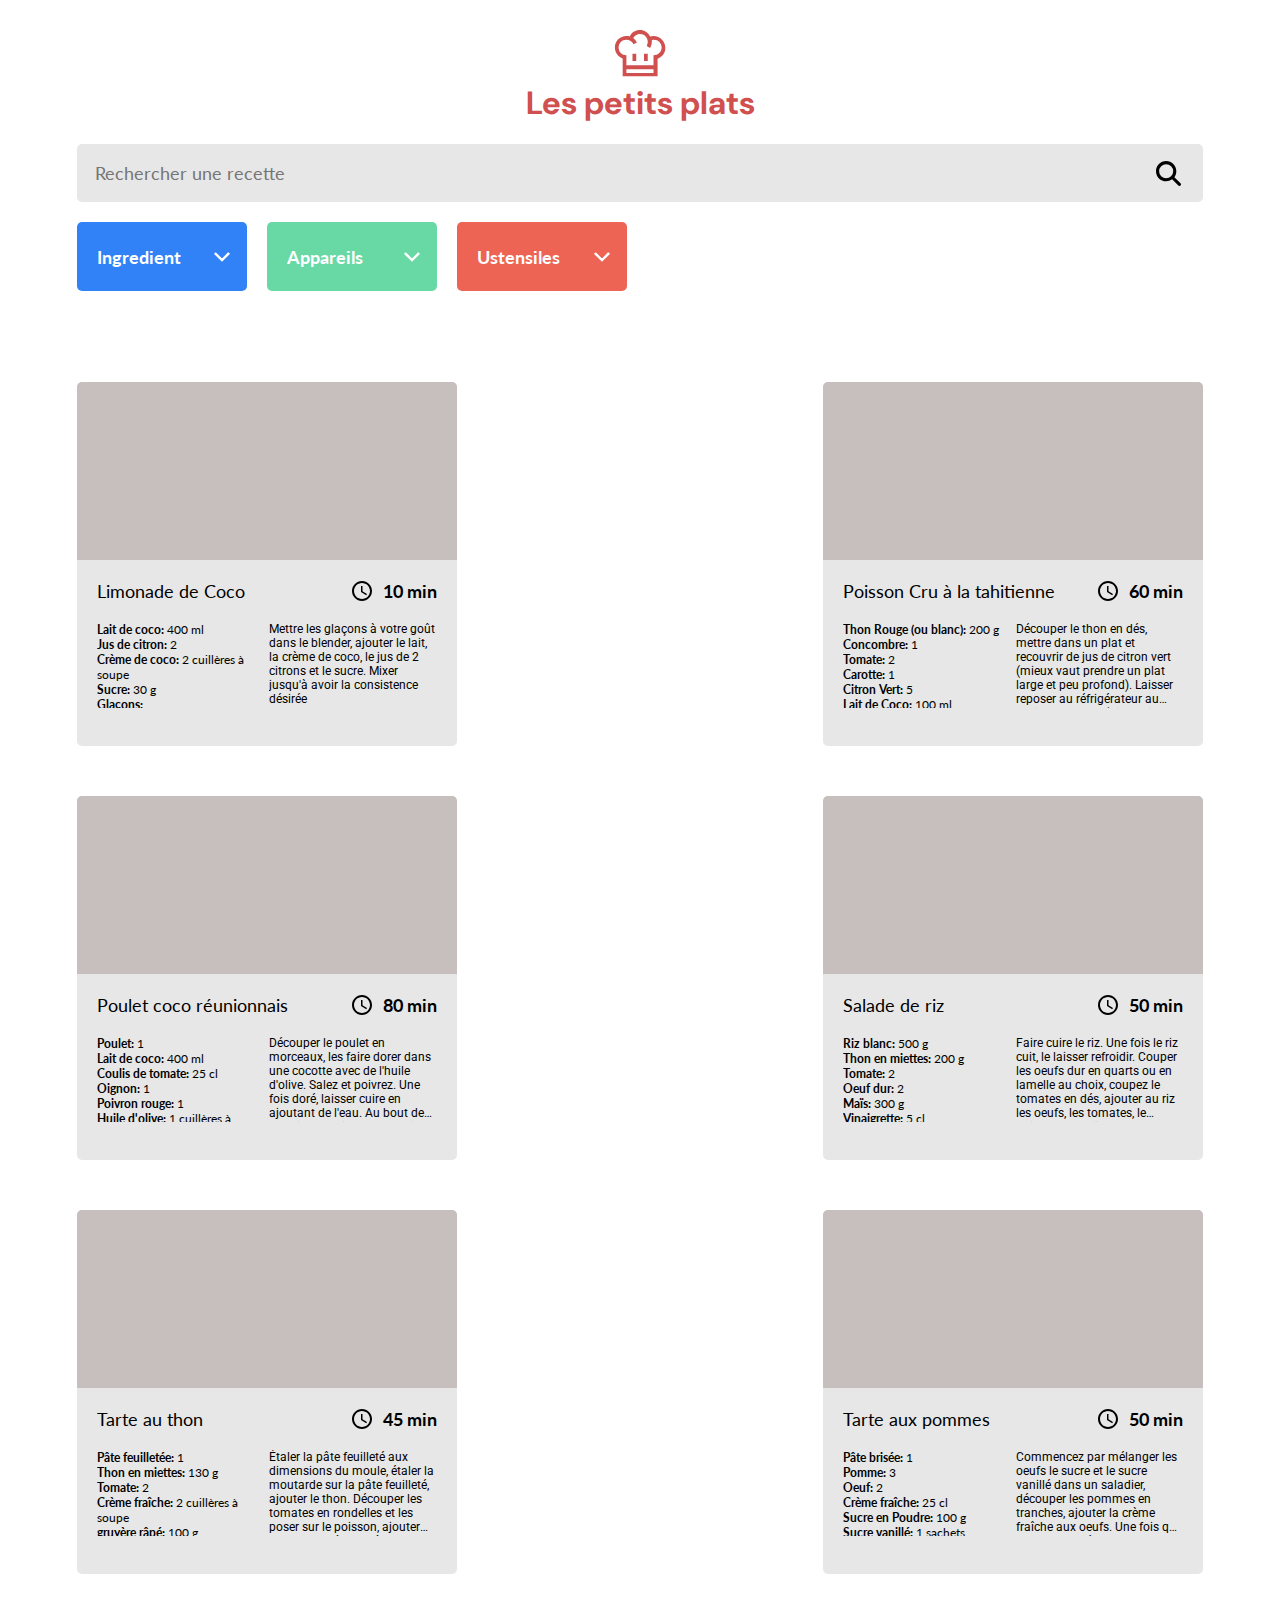
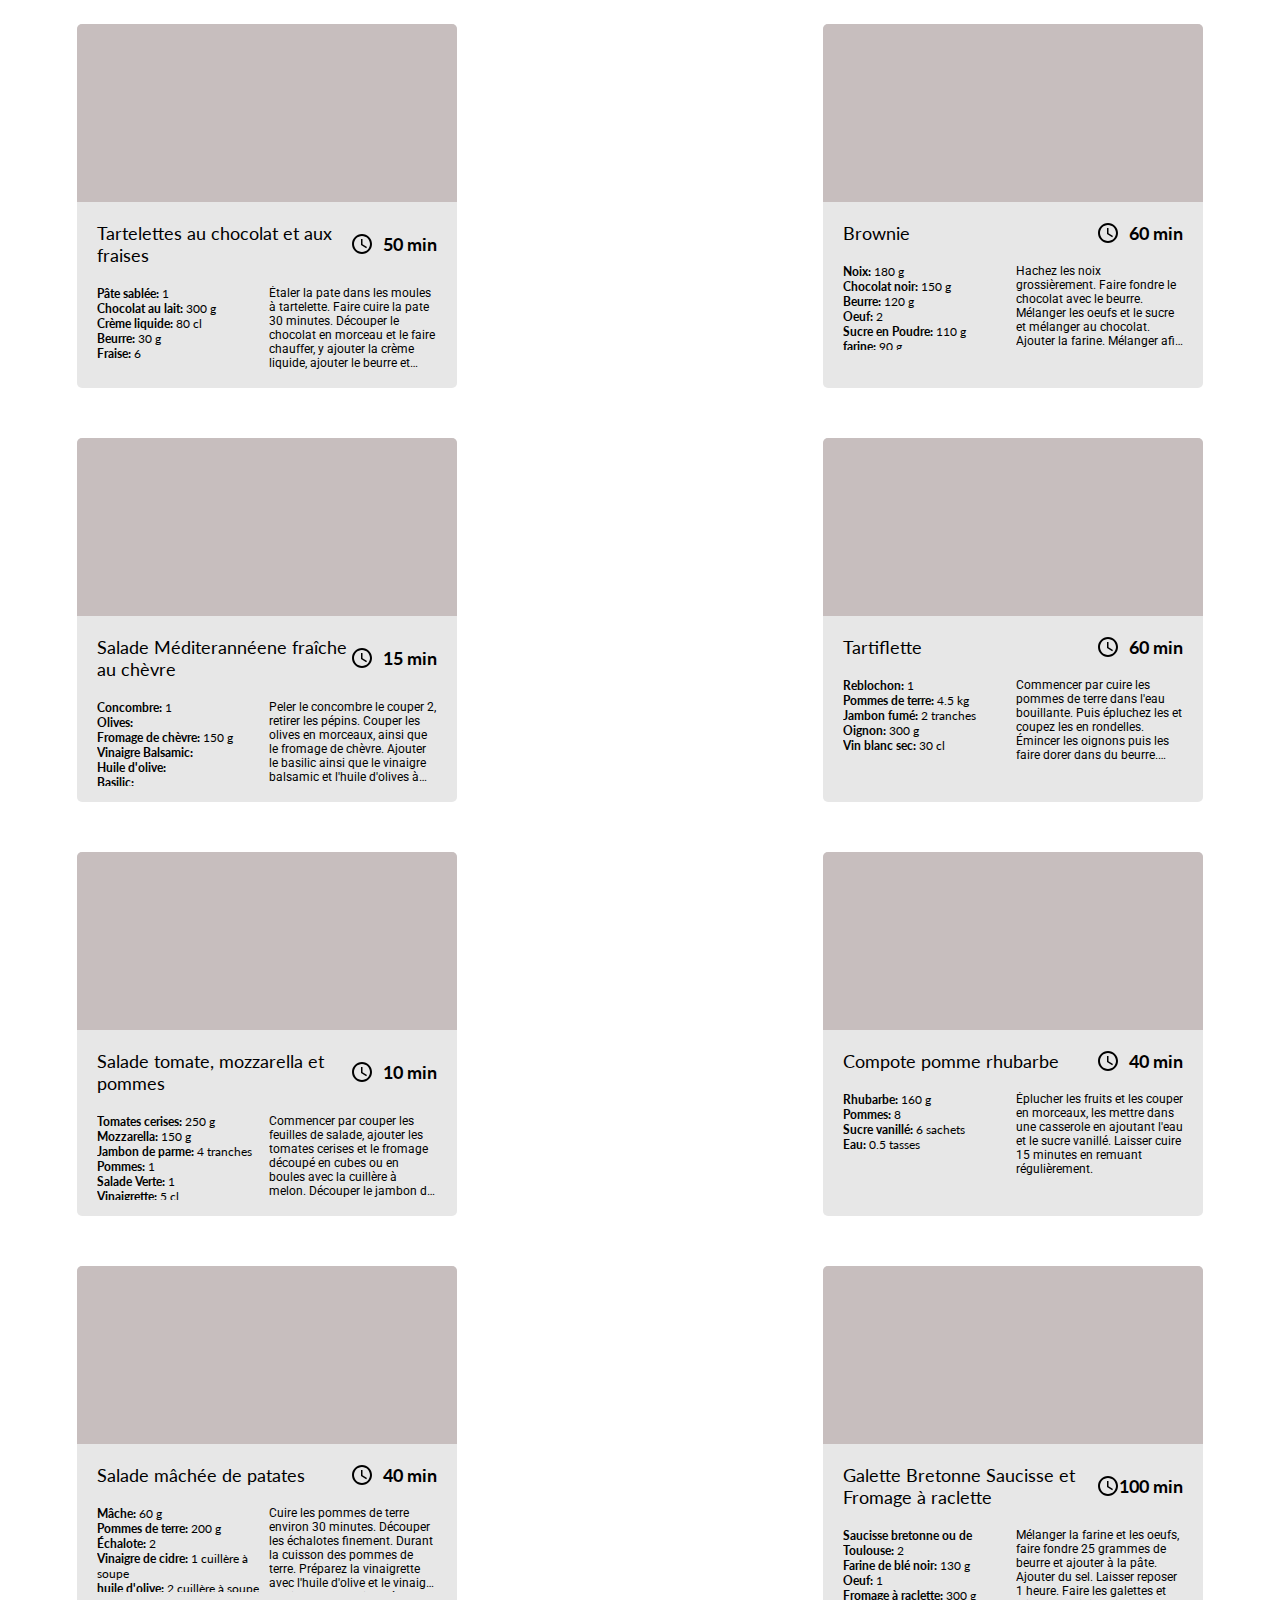
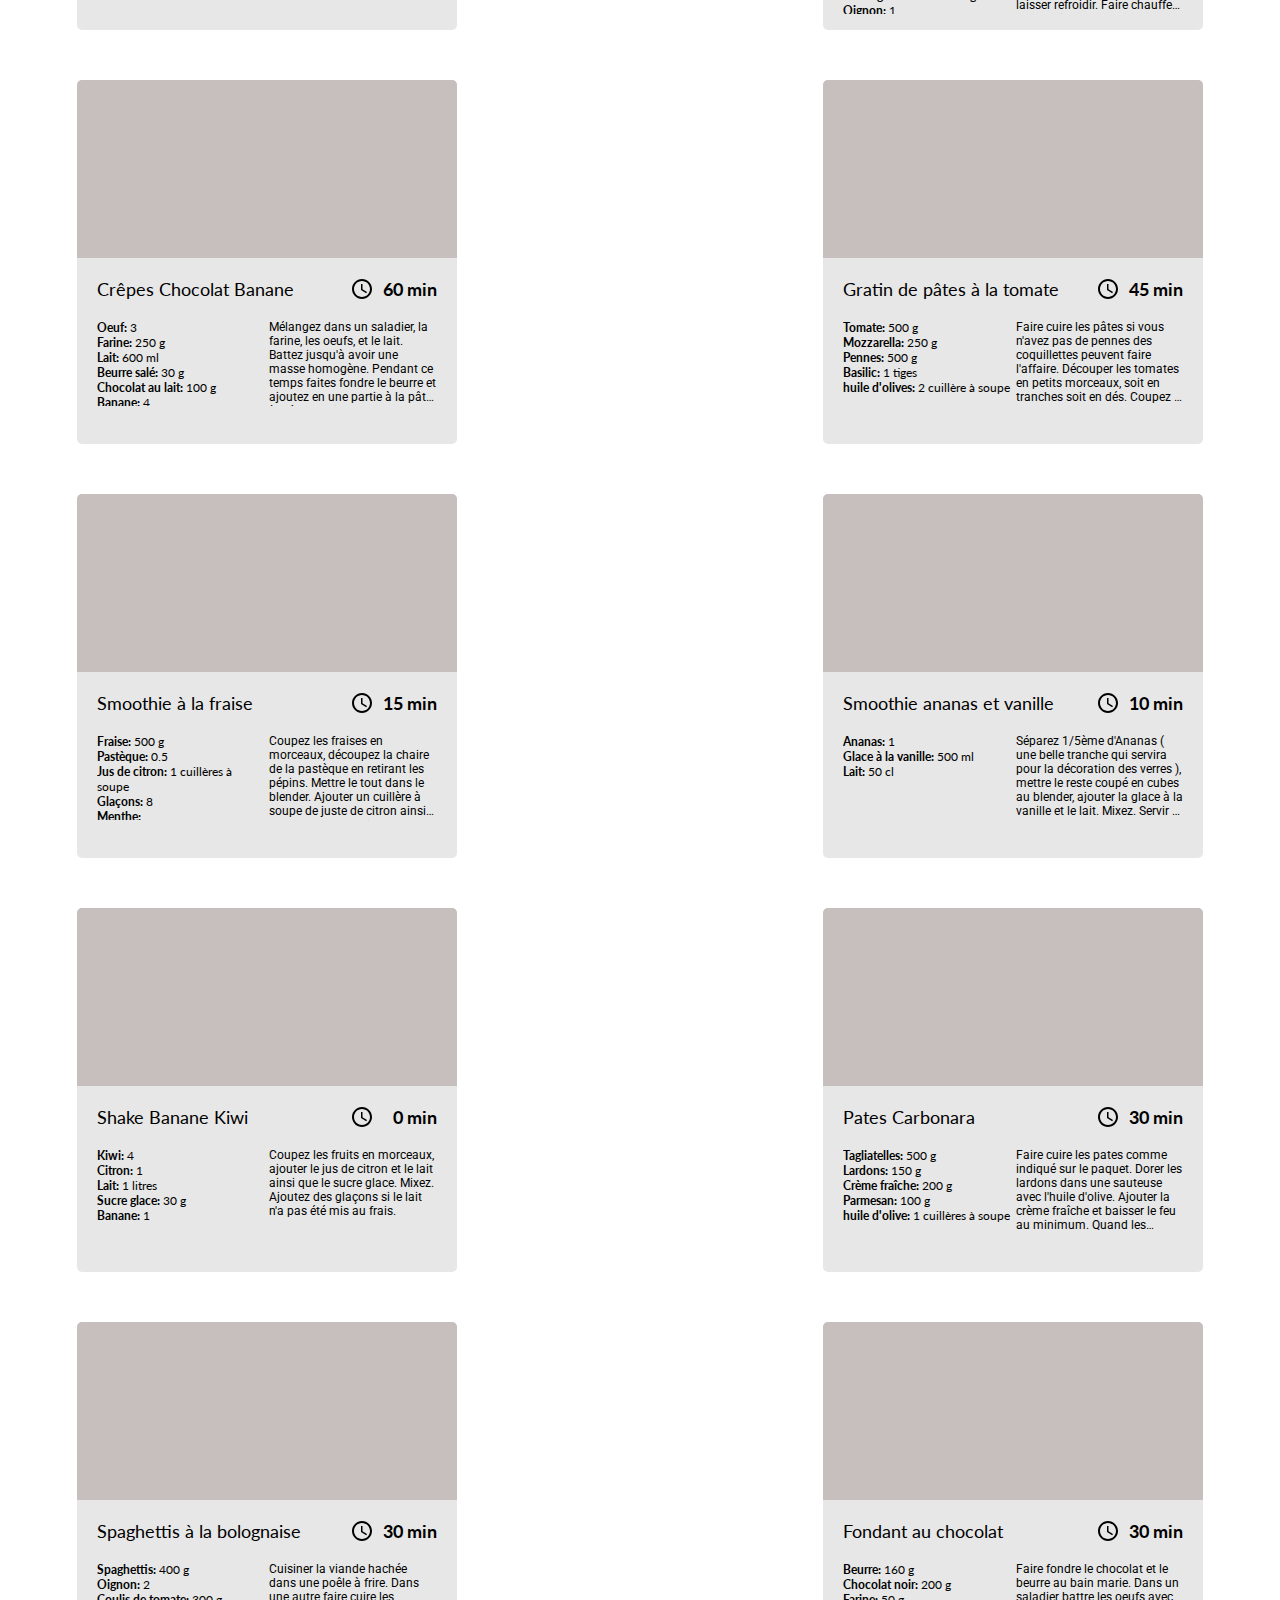
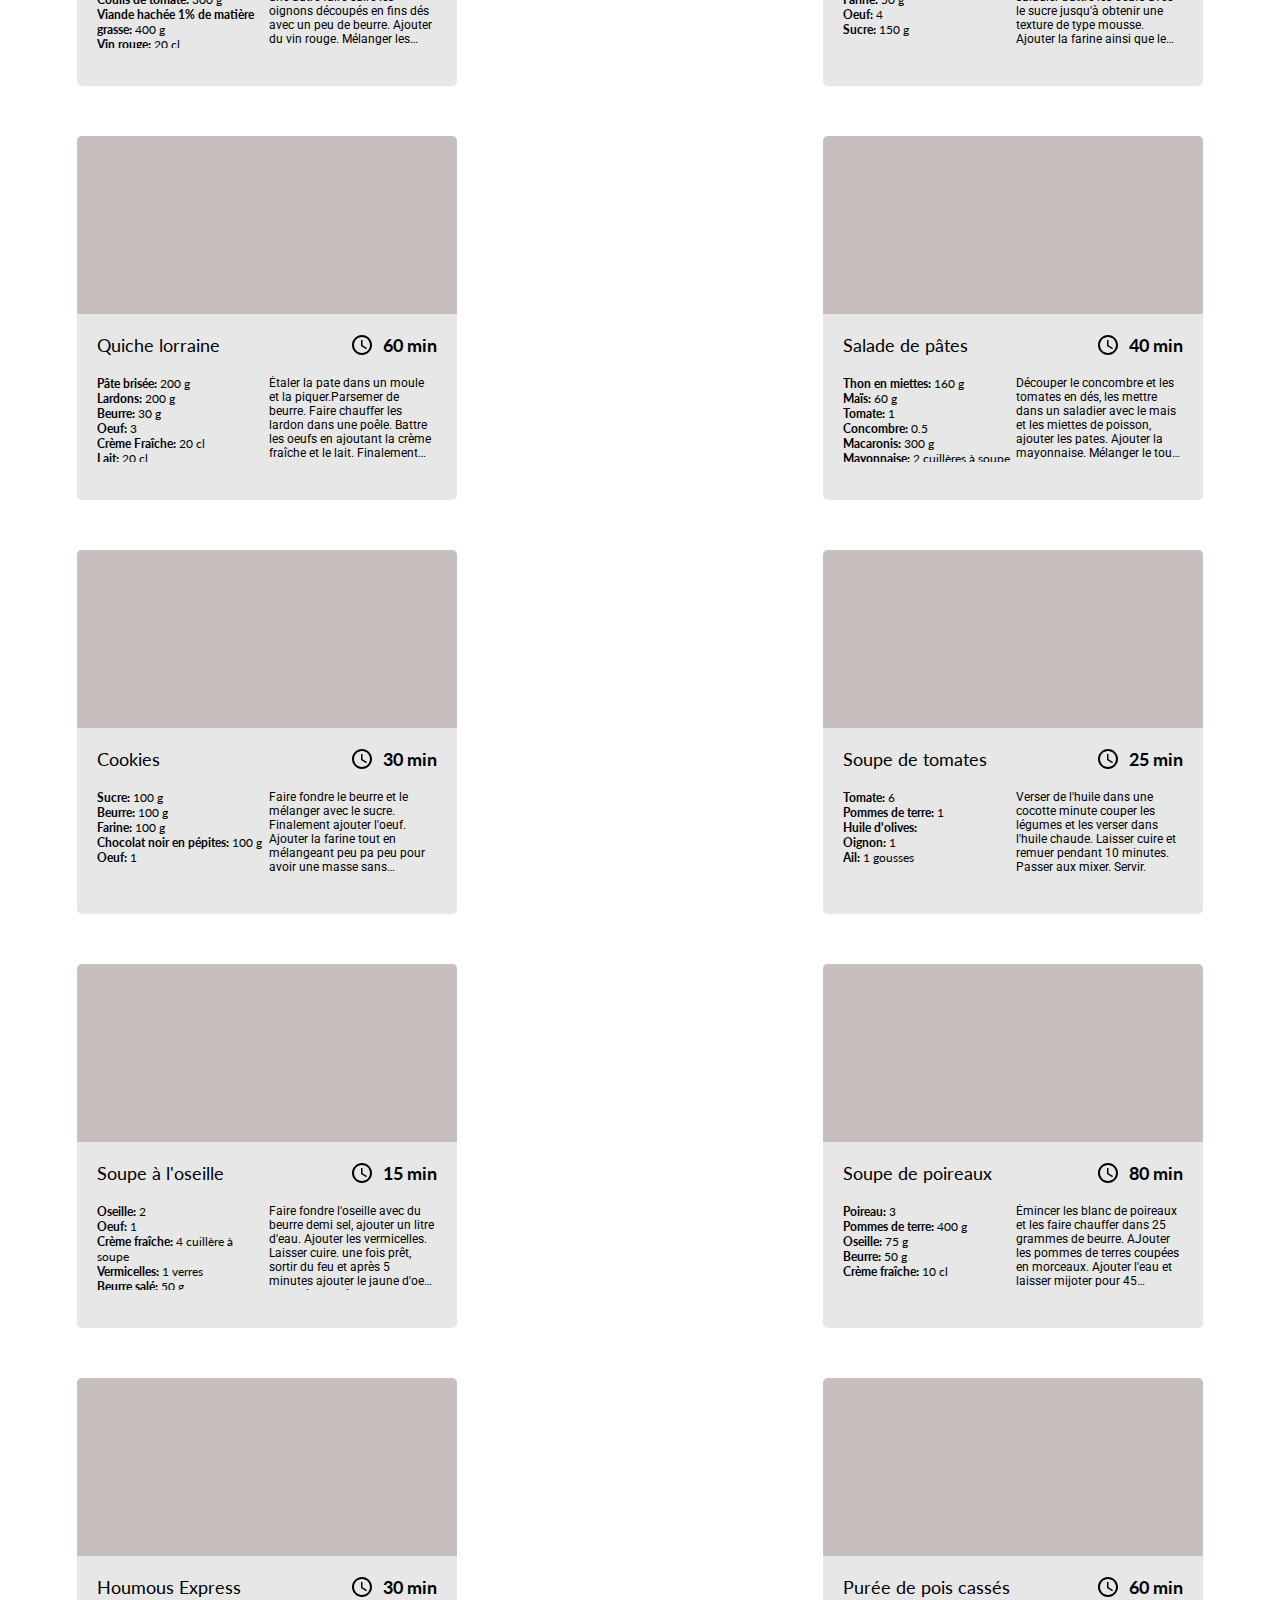
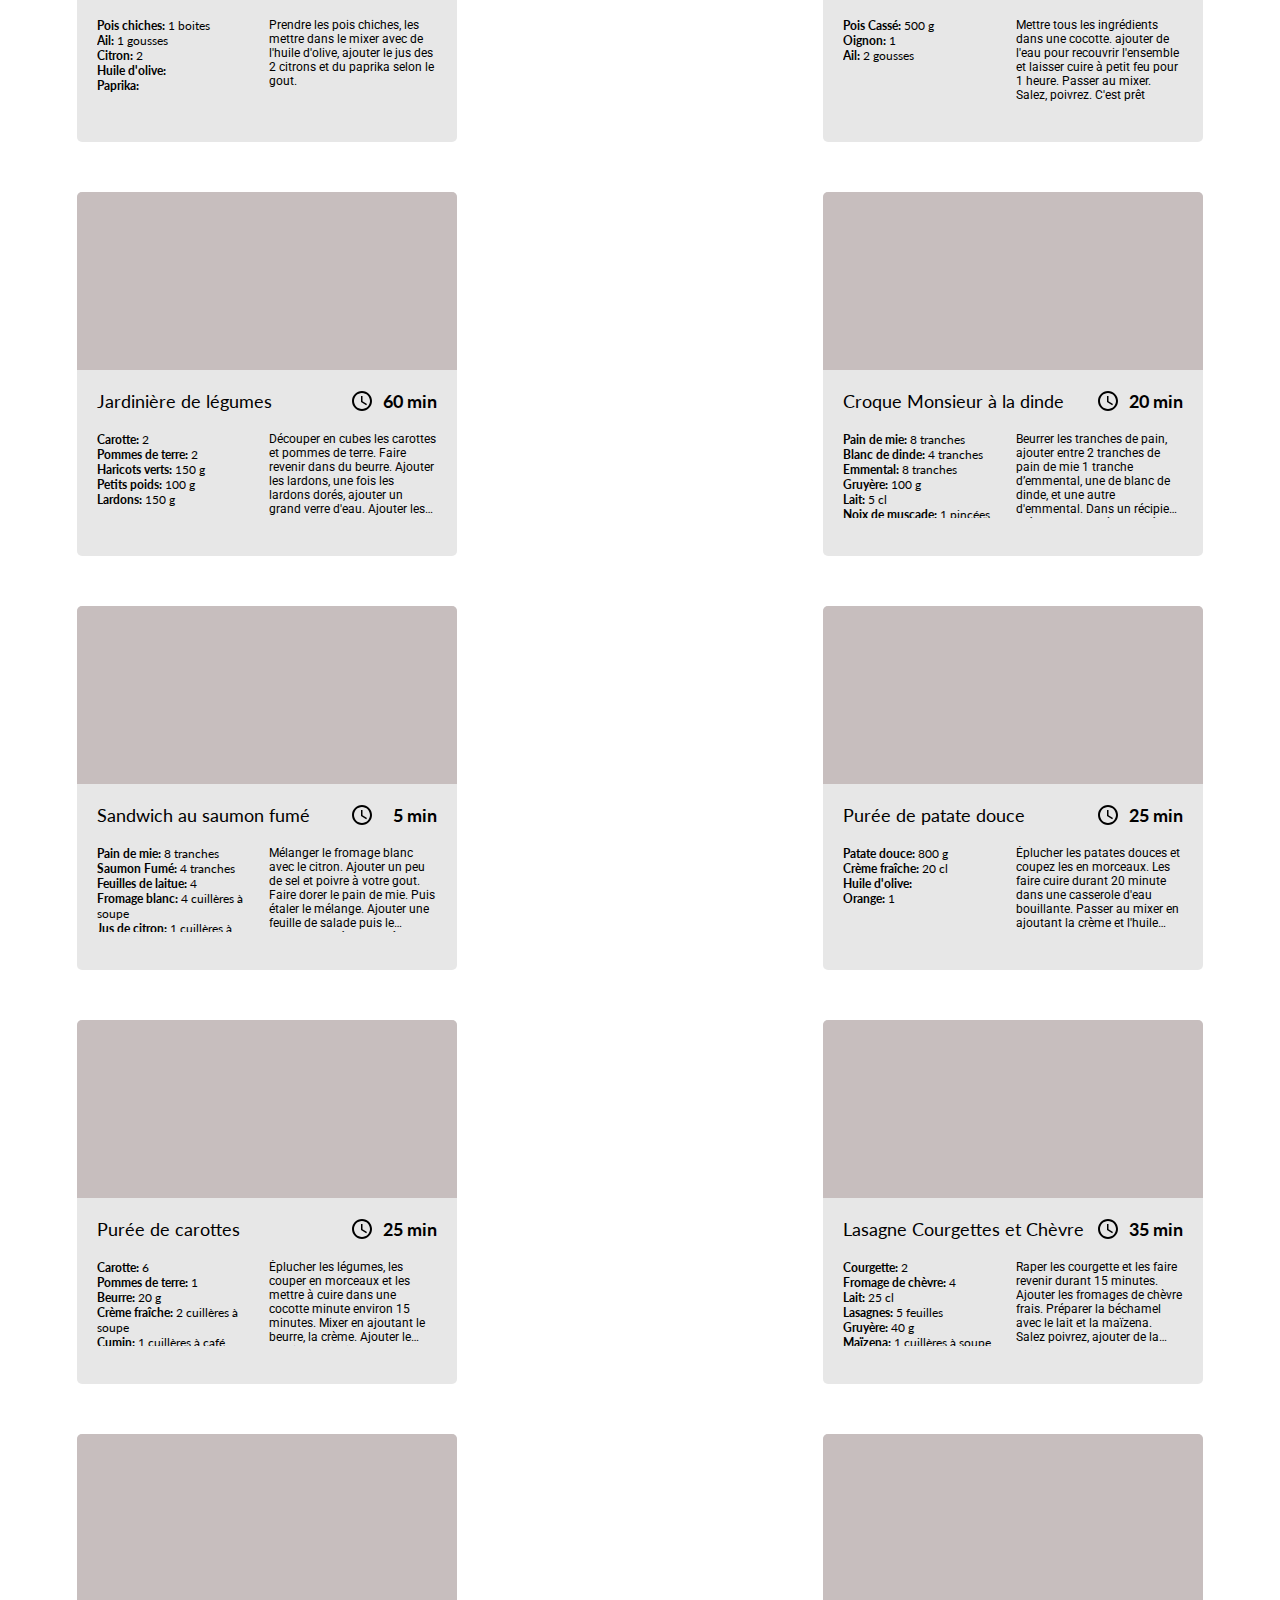
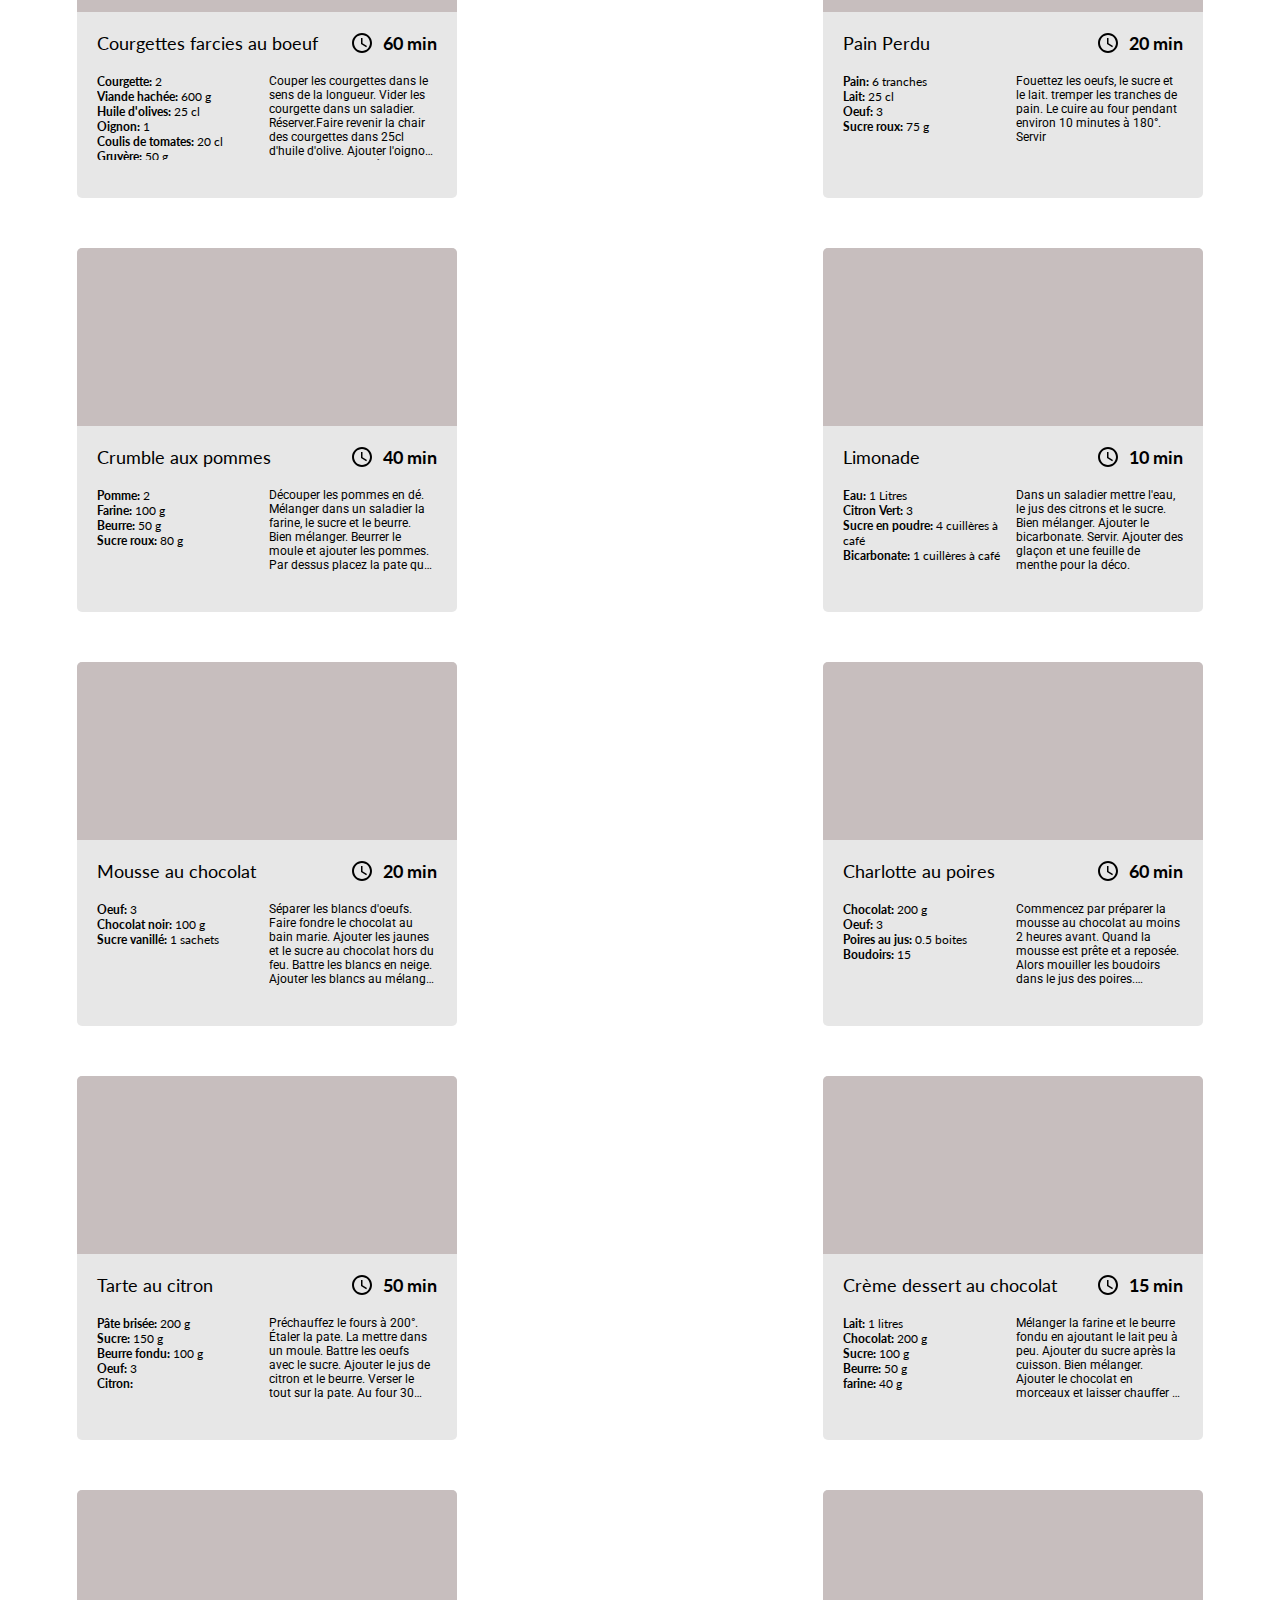
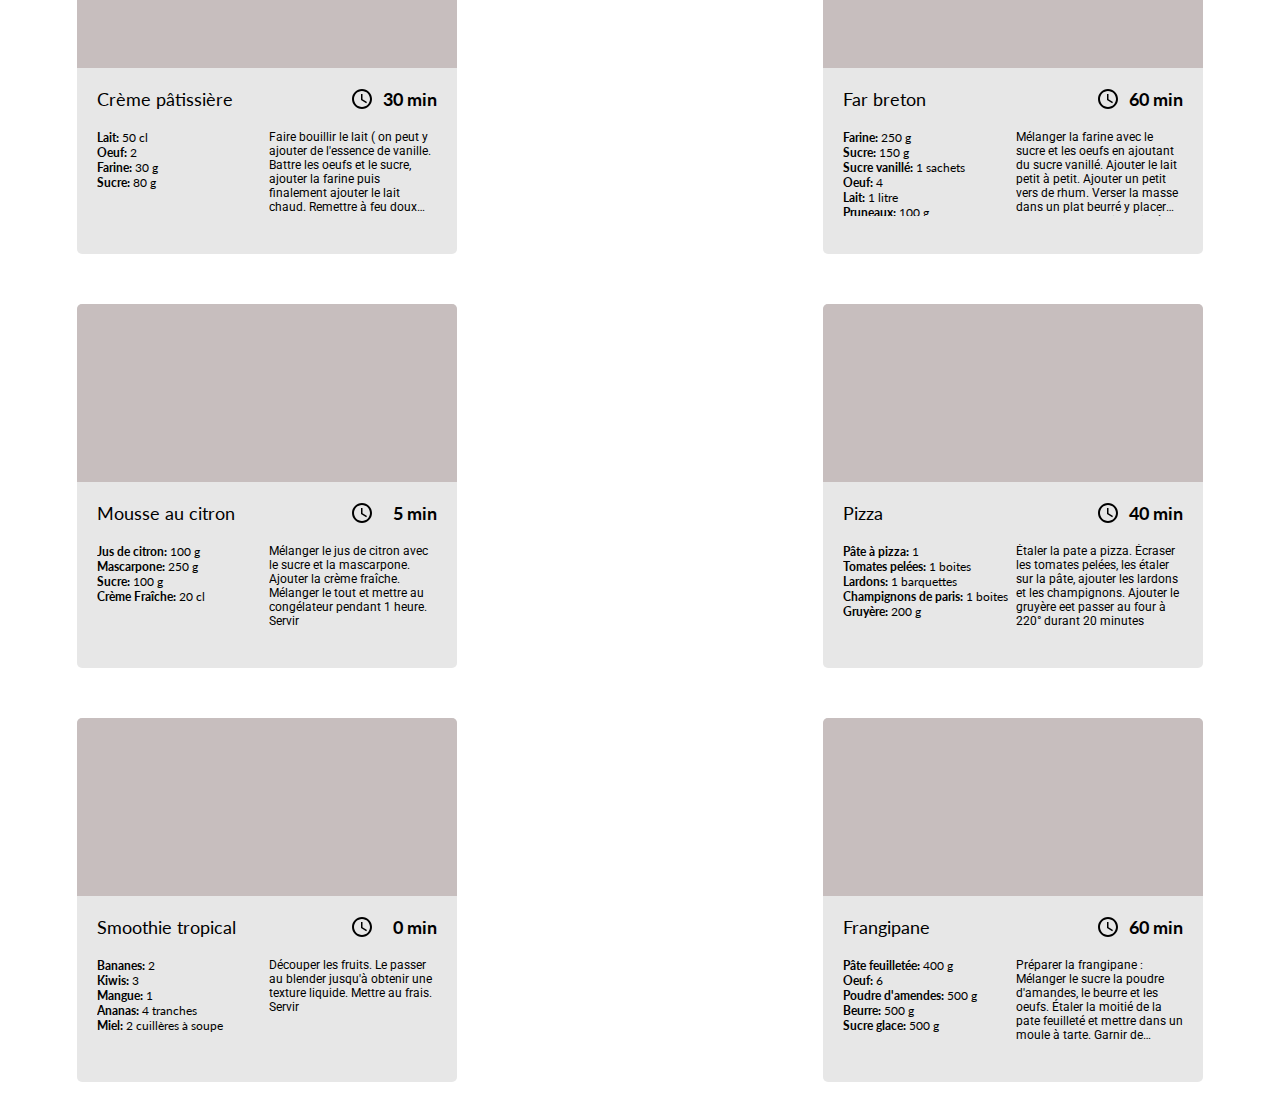
<file: index.html>
<!DOCTYPE html>
<html lang="fr">

	<head>
		<meta charset="UTF-8">
		<meta http-equiv="X-UA-Compatible" content="IE=edge">
		<meta name="viewport" content="width=device-width, initial-scale=1.0">
		<meta name="description" content=" Les petits plats - Site de recettes de cuisine">
		<link href="assets/logo.svg" rel="icon">
		<link href="style.css" rel="stylesheet" type="text/css">
		<link
			href="https://fonts.googleapis.com/css2?family=DM+Sans:wght@700&family=Lato:wght@400;700&family=Roboto&display=swap"
			rel="stylesheet">
		<title>Les petits plats</title>
	</head>

	<body>
		<header>
			<img src="assets/logo.svg" alt="Logo les Petits Plats">
			<h1 tabindex="0">Les petits plats</h1>
		</header>

		<input type="text" id="search" placeholder="Rechercher une recette" aria-label="search">

		<nav aria-label="searching">
			<div class="tagsContainer">
			</div>
			<div class="searchContainer">
				<div class="searchByKeyword">

					<button class="buttonIngredient ingredients">Ingredient</button>
					<div class="dropDown" id="dropDownIngredient">
						<input type="text" class="searchBox ingredients" id="inputIngredient"
							placeholder="Rechercher un ingredient" aria-label="search with ingredients">
						<img src=" assets/upChevron.svg" alt="fermeture de list" class="imgUp" id="imgUpIngredient"
							tabindex="0">
						<ul class="dropDownUl ingredients ulIngredient">

						</ul>
					</div>
				</div>
				<div class="searchByKeyword">
					<button class="buttonAppliance appliances">Appareils</button>
					<div class="dropDown" id="dropDownAppliance">
						<input type="text" class="searchBox appliances" id="inputAppliance"
							placeholder="Rechercher un appareil" aria-label="search with appliances">
						<img src="assets/upChevron.svg" alt="fermeture de list" class="imgUp" id="imgUpAppliance"
							tabindex="0">
						<ul class="dropDownUl appliances ulAppliance">

						</ul>
					</div>
				</div>
				<div class="searchByKeyword">
					<button class="buttonUstensile ustensiles">Ustensiles</button>
					<div class="dropDown" id="dropDownUstensile">
						<input type="text" class="searchBox ustensiles" id="inputUstensile"
							placeholder="Rechercher un ustensile" aria-label="search with ustensiles">
						<img src="assets/upChevron.svg" alt="fermeture de list" class="imgUp" id="imgUpUstensile"
							tabindex="0">
						<ul class="dropDownUl ustensiles ulUstensile">

						</ul>
					</div>
				</div>
			</div>
		</nav>
		<main aria-label="Display recipe cards">

		</main>
		<script type="module" src="scripts/index.js"></script>
	</body>

</html>
</file>
<file: style.css>
* {
    box-sizing: border-box;
    margin: 0;
    padding: 0;
}

body {
    margin: auto 6%;
    position: relative;
}
body,
button,
input {
    font-family: "Lato", sans-serif;
    border: none;
    /* outline: none; */
}
header {
    margin-top: 30px;
    display: flex;
    flex-direction: column;
    justify-content: space-between;
    align-items: center;
}
h1 {
    color: #d04f4f;
    margin-top: 5px;
    font-family: "DM Sans", sans-serif;
}
#search {
    font-size: 18px;
    width: 100%;
    padding: 18px;
    padding-right: 60px;
    margin: 20px 0;
    border-radius: 5px;
    background-color: #e7e7e7;
    background-image: url("assets/glass.svg");
    background-repeat: no-repeat;
    background-position: 98%;
    background-size: 25px;
}
nav {
    display: flex;
    flex-direction: column;
    position: absolute;
    z-index: 2;
}
.searchContainer {
    display: flex;
}
button,
.searchBox,
.dropDownUl {
    width: 170px;
    height: 69px;
    margin-right: 20px;
    padding-left: 20px;
    border-radius: 5px;
    font-size: 18px;
    color: #fff;
    font-weight: 700;
    text-align: left;
}
button {
    background-image: url("assets/downChevron.svg");
    background-repeat: no-repeat;
    background-position: 90%;
    background-size: 20px;
    cursor: pointer;
}
.searchBox {
    width: 667px;
    border-radius: 5px 5px 0 0;
}
.searchBox::placeholder {
    color: #e7e7e7;
}
.ingredients {
    background-color: #3282f7;
}
.appliances {
    background-color: #68d9a4;
}
.ustensiles {
    background-color: #ed6454;
}
.dropDownUl {
    width: 667px;
    height: 100%;
    padding: 20px;
    font-weight: 400;
    color: #fff;
    border-radius: 0 0 5px 5px;
    display: flex;
    flex-wrap: wrap;
    justify-content: space-between;
}

.listRecipe {
    width: 200px;
    padding: 10px;
    cursor: pointer;
}
.dropDownUl:after {
    content: "";
    display: block;
    width: 200px;
}
.searchByKeyword {
    position: relative;
}
.dropDown {
    display: none;
}
.tagsContainer {
    display: flex;
    align-items: center;
    position: relative;
}
.tag {
    margin: 0px 10px 20px 0px;
    padding: 10px 50px 10px 20px;
    white-space: nowrap;
    color: #fff;
    border-radius: 5px;
    background-image: url("assets/xmark.svg");
    background-repeat: no-repeat;
    background-position: 90%;
    background-size: 20px;
    cursor: pointer;
    transition: 0.3s;
}
.tag:hover {
    background-image: url("assets/xmarkRed.svg");
}

.imgUp {
    position: absolute;
    right: 40px;
    top: 10px;
    width: 23px;
    margin: 10px;
    cursor: pointer;
    transition: 0.3s;
}
.imgUp:hover {
    scale: 1.5;
}

/* --------------recipeFactory-------------- */
main {
    position: absolute;
    top: 160%;
    display: flex;
    flex-wrap: wrap;
    justify-content: space-between;
    margin: 20px 0;
    width: 100%;
}
article {
    max-width: 380px;
    height: 364px;
    background: #e7e7e7;
    border-radius: 5px;
    margin: 25px 0;
}
main:after {
    content: "";
    display: block;
    width: 380px;
}
.imgRecipe {
    height: 178px;
    background: #c7bebe;
    border-radius: 5px 5px 0 0;
}
.container,
.box {
    padding: 20px 20px 0;
    display: flex;
    justify-content: space-between;
}
.container {
    align-items: center;
}
.box {
    max-height: 106px;
}
h2,
.quantity {
    font-weight: 400;
}
h3,
.ingredient {
    font-weight: 700;
}
h2,
h3 {
    font-size: 18px;
}
h3 {
    min-width: 85px;
    max-height: 24px;
    text-align: right;
    background-image: url("assets/time.svg");
    background-repeat: no-repeat;
    background-position: left;
    background-size: 20px;
}
p,
ul {
    font-size: 12px;
    overflow: hidden;
}
p {
    font-family: "roboto";
    flex: 1;
    display: -webkit-box;
    -webkit-box-orient: vertical;
    -webkit-line-clamp: 6;
}
ul {
    list-style-type: none;
    flex: 1;
    margin-right: 5px;
}
.hidden {
    display: none;
}
.noFound {
    margin-top: 50px;
    font-size: 20px;
    font-weight: bold;
    color: #d04f4f;
}
</file>
